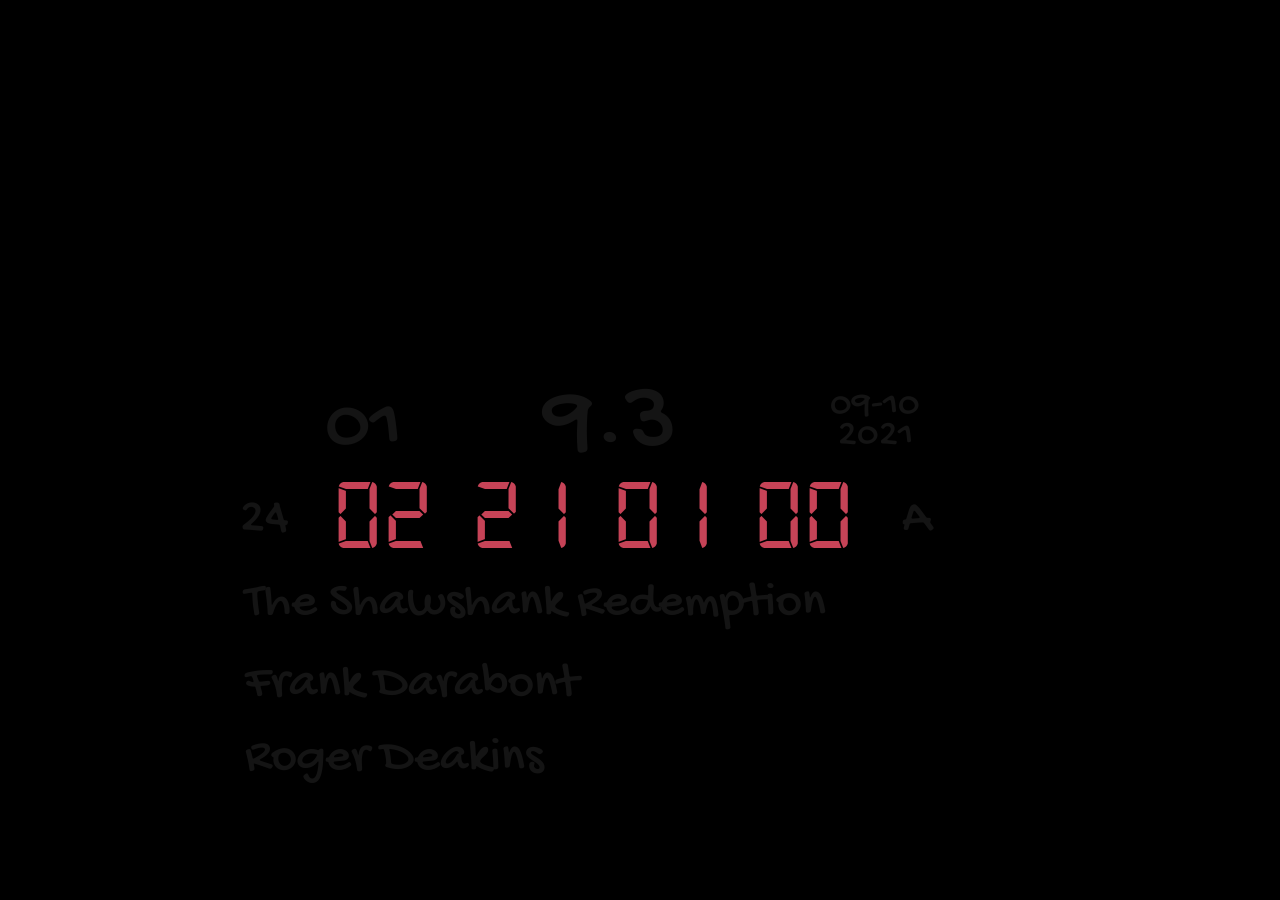
<file: index.html>
<!DOCTYPE html>
<html lang="en">
    <head>
        <meta charset="UTF-8"/>
        <title>The Clapboard</title>
        <link rel="stylesheet" type="text/css" href="/css/style.css">         
        <link href="https://fonts.googleapis.com/css2?family=Anton&family=Gochi+Hand&display=swap" rel="stylesheet">
        <script src="/js/script.js"></script>
    </head>
    <body id="bg">
        <nav id="arrow-navigation-left">
            <p><i id="leftArrow" class="arrow left"></i></p>                
        </nav>        
        <main id="main">
            <div id="clapboard-container">
                <div id="movie-number"></div>
                <div id="ratings"></div>
                <div id="release-date"></div>
                <div id="fps"></div>
                <div id="duration">
                    <div id="duration-hh"></div>
                    <div id="duration-mm"></div>
                    <div id="duration-ss"></div>
                    <div id="duration-ms"></div>
                </div>
                <div id="camera"></div>
                <div id="title"></div>
                <div id="director"></div>
                <div id="photographer"></div>
            </div>  
            
            <!-- TODO #11 Add link to image and font creators -->
        </main>
        <nav id="arrow-navigation-right">
            <p><i id="rightArrow" class="arrow right"></i></p>                
        </nav>
    </body>
</html>
</file>
<file: css/style.css>
:root {
    /* Uncomment alpha variable to make divs visible for testing */
    /* --test-alpha: 0.5; */     
}

/* Resets CSS */
* {
    margin: 0;
    padding: 0;
    box-sizing: border-box;
}

body, html {
    /* Important for fullscreen backgroundimage */
    height: 100%;   

    background-color: black; 
    
    /* tusch font */
    font-family: 'Gochi Hand', cursive;
    font-size: 50px;
    color: rgba(22, 22, 22, 0.9);
}

html {
    background-color: transparent;
}

#bg {
    /* Background image 'clapboard' */
    background-image: url('/media/clapboard-background-image.avif');

    /* Full height */
    height: 100%;

    /* Center background image */
    background-position: center;
    background-repeat: no-repeat;  
    
    /* Centering clapboard-container */
    display: flex;
    align-items: center;
    justify-content: center;
}

#main {   
    position: relative;
    right: 30px;
    top: 146px
}

#movie-number {
    background-color: rgba(173, 216, 230, var(--test-alpha));
    grid-area: movie-number;
    font-size: 80px;
    width: 90px;    
    position: relative;
    top: 10px;
    left: 80px;
}

#ratings {
    background-color: rgba(240, 128, 128, var(--test-alpha));
    grid-area: ratings;
    font-size: 100px;
    width: 200px;
    text-align: center;
    position: relative;
    left: 175px;
    bottom: 5px;
}

#release-date {
    background-color: rgba(224, 255, 255, var(--test-alpha));
    grid-area: release-date;
    font-size: 38px;
    width: 200px;
    text-align: center;
    line-height: 30px;
    position: relative;
    top: 20px;
    right: 10px;
}

#fps {
    background-color: rgba(250, 250, 210, var(--test-alpha));
    grid-area: fps;    
    width: 70px;
    position: relative;
    bottom: 12px;
    right: 5px;
}

/* Custom font for digits (duration). Created by: http://www.styleseven.com/*/
@font-face {
    font-family: 'digital-7_monomono';
    src: url('/font/digital-7.mono-webfont.woff2') format('woff2'),
         url('/font/digital-7.mono-webfont.woff') format('woff');
    font-weight: 900;    
}

#duration {
    background-color: rgba(236, 94, 111, var(--test-alpha));
    grid-area: duration;      
    font-family: 'digital-7_monomono';    
    font-size: 100px;        
    color: rgba(247, 84, 109, .8);
    letter-spacing: 4px;
    width: 450px;
    position: relative;
    bottom: 30px;
    right: 14px;    
}

/* Duration position needs to be 8px higher on Mozilla Firefox */
@-moz-document url-prefix() {
    #duration {
        bottom: 38px;
    }
  }

#duration-hh, #duration-mm, #duration-ss, #duration-ms  {
    float: left;
    letter-spacing: 5px;
}
#duration-hh {
    position: relative;
    left: 14px;
}

#duration-mm {
    position: relative;
    left: 53px;
}

#duration-ss {
    position: relative;
    left: 94px;
}

#duration-ms {
    position: relative;
    left: 135px;
}

#camera {
    background-color: rgba(135, 206, 250, var(--test-alpha));
    grid-area: camera;    
    position: relative;
    text-align: center;
    left: 32px;
    bottom: 12px;
}

#title {
    background-color: rgba(255, 182, 193, var(--test-alpha));
    grid-area: movie-title;
    position: relative;
    bottom: 30px;
}

#director {
    background-color: rgba(255, 160, 122, var(--test-alpha));
    grid-area: director;
    position: relative;
    bottom: 22px;
}

#photographer {
    background-color: rgba(32, 178, 171, var(--test-alpha));
    grid-area: photographer;
    position: relative;
    bottom: 20px;
}

#clapboard-container {    
    background: rgba(9, 81, 163, var(--test-alpha));    
    display: grid;   
    height: 450px;
    width: 730px;
    gap: 0px;    
    grid-template-rows: auto;
    grid-template-areas:    
        "movie-number ratings ratings ratings . release-date"
        "fps duration duration duration duration camera"
        "movie-title movie-title movie-title movie-title movie-title movie-title"
        "director director director director director director"
        "photographer photographer photographer photographer photographer photographer";  
}

/* Arrow navigation */
#arrow-navigation-right {
    background-color: rgba(240, 11, 11, var(--test-alpha));    
    position: relative;

    /* Positions arrow horizontal with the clapboard */
    top: 100px;

    /* Animation for right arrow. Makes alpha pulsation three times on entering the page */
    animation-name: pulsation;
    animation-duration: 2s;
    animation-iteration-count: 3;
}

#arrow-navigation-left {
    background-color: rgba(240, 11, 11, var(--test-alpha));    
    position: relative;

    /* Offsets left arrow to the left from clapboard */
    right: 95px;

    /* Positions arrow horizontal with the clapboard */
    top: 100px;

    /* Fades in left arrow on entering the page */
    animation-name: fade-in;
    animation-duration: 2s;
    animation-iteration-count: 1;
}

.arrow {
    border: solid rgba(000, 000, 000, .5);
    border-width: 0 20px 20px 0;
    display: inline-block;
    padding: 20px;
    cursor: pointer;

    /* Arrows fade on mouse out */
    transition: border-color 250ms linear; /* vendorless fallback */
    -o-transition: border-color 250ms linear; /* opera */
    -ms-transition: border-color 250ms linear; /* IE 10 */
    -moz-transition: border-color 250ms linear; /* Firefox */
    -webkit-transition: border-color 250ms linear; /*safari and chrome */   
}

.arrow:hover {
    border-color: rgba(000, 000, 000, 1);    

    /* Arrows fade in on mouse over */
    transition: border-color 250ms linear; /* vendorless fallback */
    -o-transition: border-color 250ms linear; /* opera */
    -ms-transition: border-color 250ms linear; /* IE 10 */
    -moz-transition: border-color 250ms linear; /* Firefox */
    -webkit-transition: border-color 250ms linear; /*safari and chrome */    
}

.right {
    transform: rotate(-45deg);
    -webkit-transform: rotate(-45deg);        
}

.left {
    transform: rotate(135deg);
    -webkit-transform: rotate(135deg);
}

/* Arrow pulsation animation */
@keyframes pulsation {
    0% {
        opacity: 1;
    }
    50% {
        opacity: 0;
    }
    100% {
        opacity: 1;
    }
}

/* Arrow face-in animation */
@keyframes fade-in {
    0% {
        opacity: 0;
    }
    100% {
        opacity: 1;
    }
}
</file>
